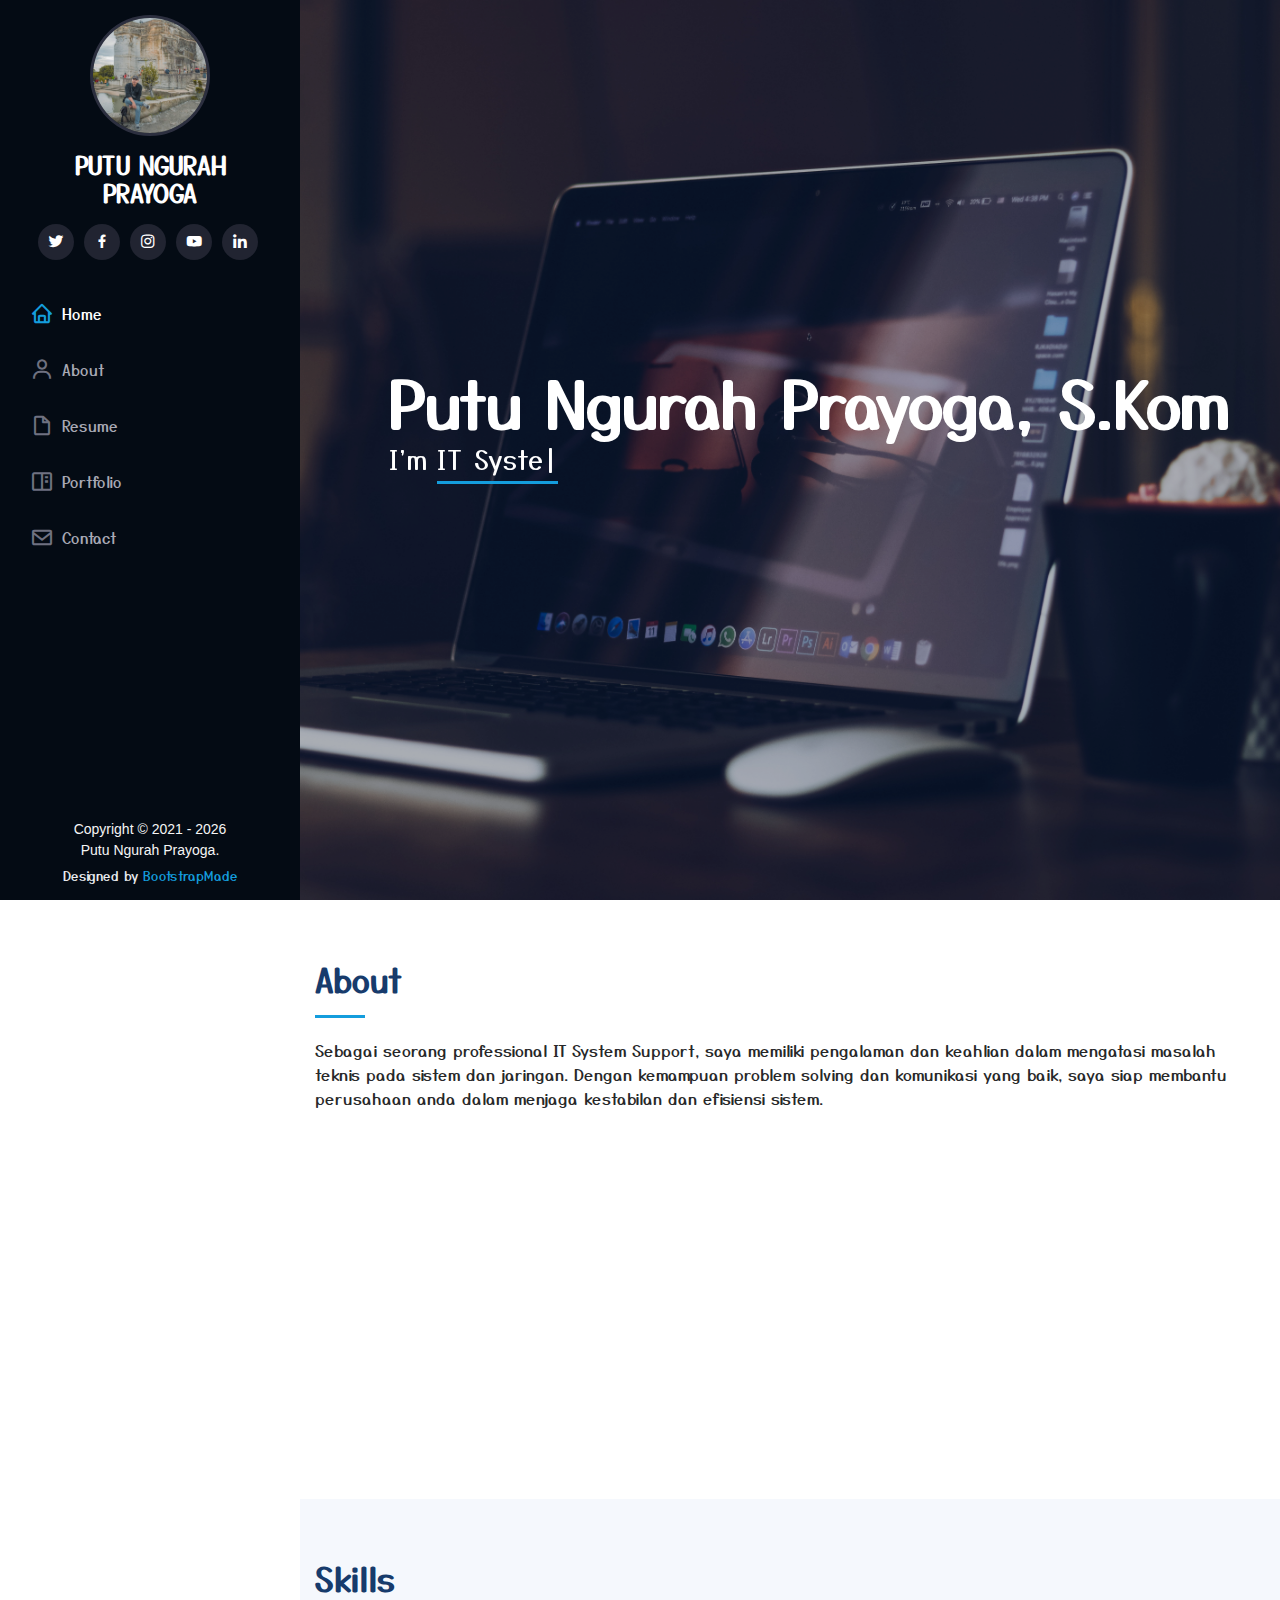
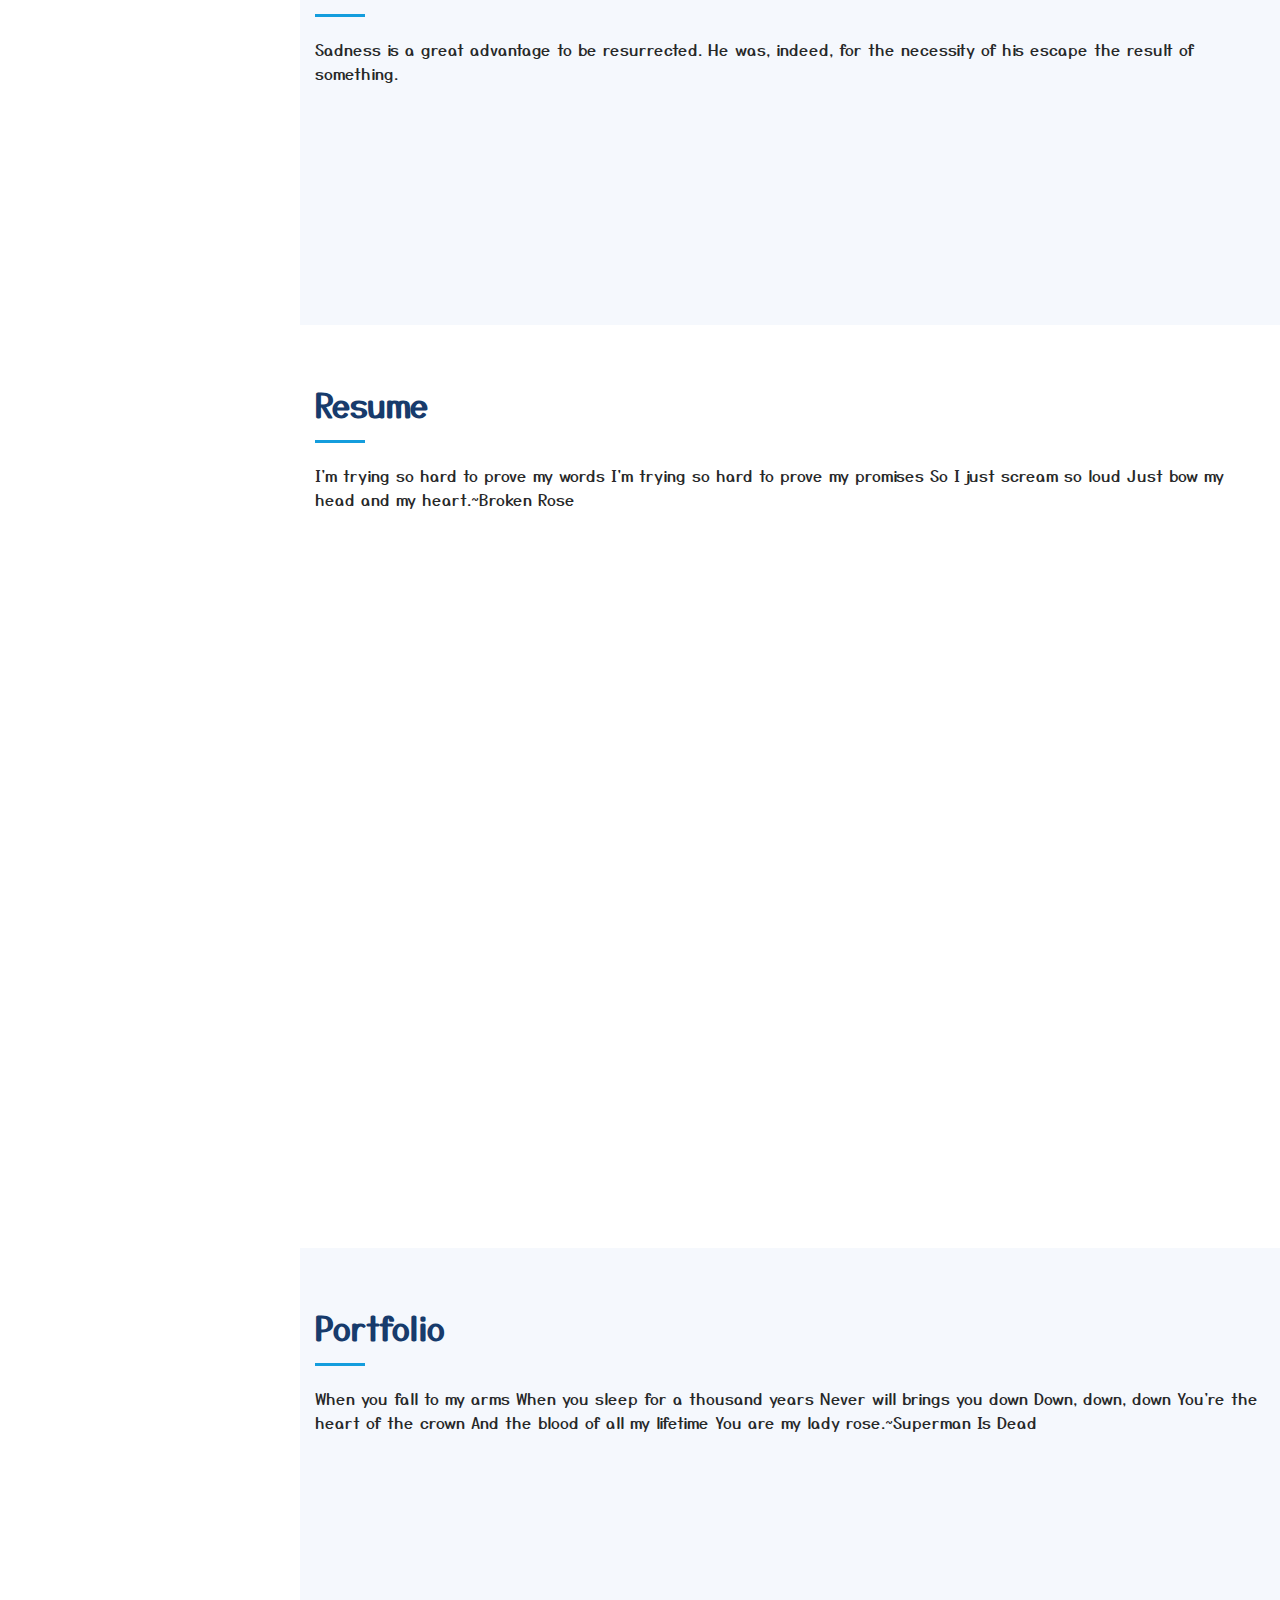
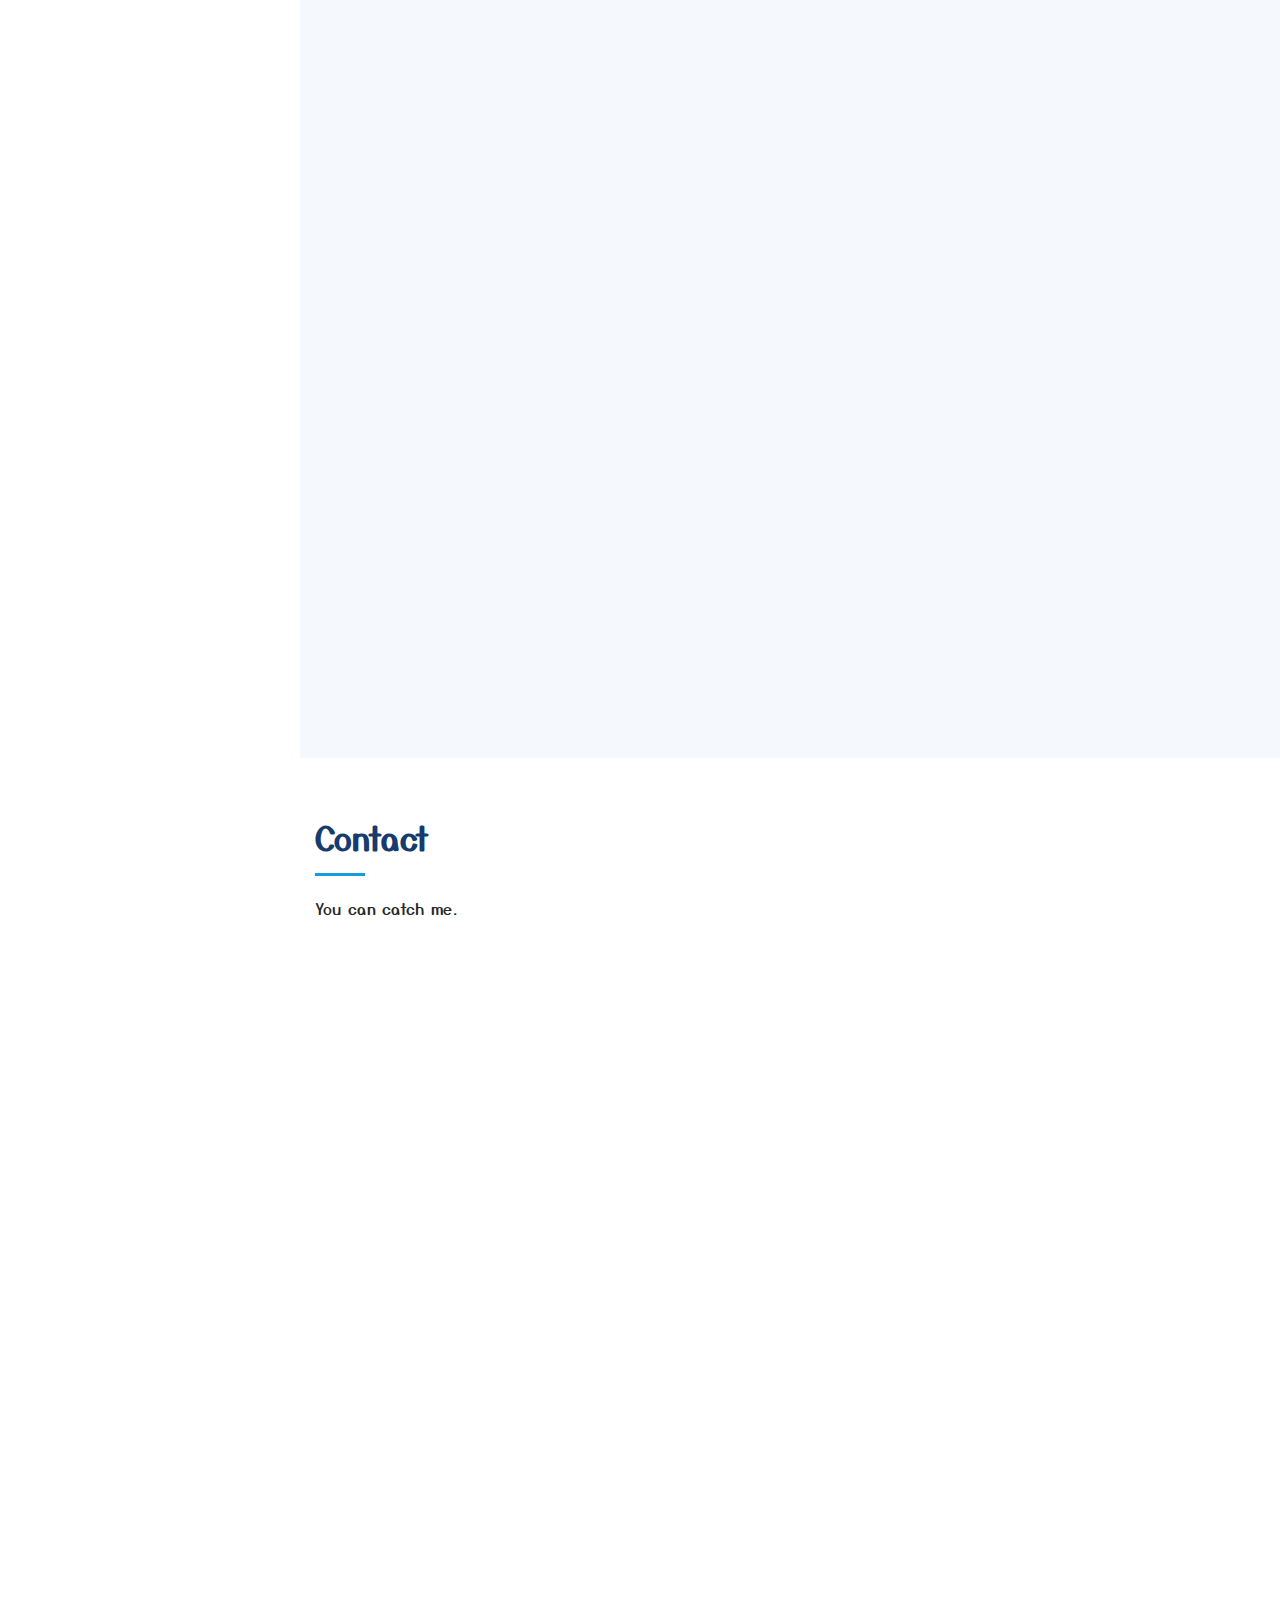
<file: index.html>
<!DOCTYPE html>
<html lang="en">

<head>
  <link rel="icon" type="image/png" href="/assets/img/om.png">
  <meta charset="utf-8">
  <meta content="width=device-width, initial-scale=1.0" name="viewport">
  
  <title>My Portfolio</title>
  <meta content="" name="description">
  <meta content="" name="keywords">


  <!-- Google Fonts -->
  <link href="https://fonts.googleapis.com/css?family=Open+Sans:300,300i,400,400i,600,600i,700,700i|Raleway:300,300i,400,400i,500,500i,600,600i,700,700i|Poppins:300,300i,400,400i,500,500i,600,600i,700,700i" rel="stylesheet">
  <link rel="preconnect" href="https://fonts.gstatic.com">
  <link href="https://fonts.googleapis.com/css2?family=Lobster+Two&display=swap" rel="stylesheet">
  <link rel="preconnect" href="https://fonts.gstatic.com">
  <link href="https://fonts.googleapis.com/css2?family=Yusei+Magic&display=swap" rel="stylesheet">

  <!-- Vendor CSS Files -->
  <link href="assets/vendor/bootstrap/css/bootstrap.min.css" rel="stylesheet">
  <link href="assets/vendor/icofont/icofont.min.css" rel="stylesheet">
  <link href="assets/vendor/boxicons/css/boxicons.min.css" rel="stylesheet">
  <link href="assets/vendor/venobox/venobox.css" rel="stylesheet">
  <link href="assets/vendor/owl.carousel/assets/owl.carousel.min.css" rel="stylesheet">
  <link href="assets/vendor/aos/aos.css" rel="stylesheet">

  <!-- Template Main CSS File -->
  <link href="assets/css/style.css" rel="stylesheet">

  <!-- =======================================================
  * Template Name: iPortfolio - v1.5.0
  * Template URL: https://bootstrapmade.com/iportfolio-bootstrap-portfolio-websites-template/
  * Author: BootstrapMade.com
  * License: https://bootstrapmade.com/license/
  ======================================================== -->
</head>

<body>

  <!-- ======= Mobile nav toggle button ======= -->
  <button type="button" class="mobile-nav-toggle d-xl-none"><i class="icofont-navigation-menu"></i></button>

  <!-- ======= Header ======= -->
  <header id="header">
    <div class="d-flex flex-column">

      <div class="profile">
        <img src="assets/img/ppyoga.jpg" alt="" class="img-fluid rounded-circle">
        <h1 class="text-light"><a href="#">Putu Ngurah <br> Prayoga</a></h1>
        <div class="social-links mt-3 text-center">
          <a href="https://twitter.com/peluru_coklat" class="twitter"><i class="bx bxl-twitter"></i></a>
          <a href="https://facebook.com/yogha.woo" class="facebook"><i class="bx bxl-facebook"></i></a>
          <a href="https://instagram.com/yogga.pra" class="instagram"><i class="bx bxl-instagram"></i></a>
          <a href="#" class="youtube"><i class="bx bxl-youtube"></i></a>
          <a href="https://www.linkedin.com/in/putu-ngurah-prayoga-203160205/" class="linkedin"><i class="bx bxl-linkedin"></i></a>
        </div>
      </div>

      <nav class="nav-menu">
        <ul>
          <li class="active"><a href="#"><i class="bx bx-home"></i><span>Home</span></a></li>
          <li><a href="#about"><i class="bx bx-user"></i> <span>About</span></a></li>
          <li><a href="#resume"><i class="bx bx-file-blank"></i> <span>Resume</span></a></li>
          <li><a href="#portfolio"><i class="bx bx-book-content"></i> Portfolio</a></li>
          <li><a href="#contact"><i class="bx bx-envelope"></i> Contact</a></li>

        </ul>
      </nav><!-- .nav-menu -->
      <button type="button" class="mobile-nav-toggle d-xl-none"><i class="icofont-navigation-menu"></i></button>

    </div>
  </header><!-- End Header -->

  <!-- ======= Hero Section ======= -->
  <section id="hero" class="d-flex flex-column justify-content-center align-items-end">
    <div class="hero-container" data-aos="fade-in">
      <h1>Putu Ngurah Prayoga, S.Kom</h1>
      <p>I'm <span class="typed" data-typed-items="IT System Support, Web Designer, Drummer, Gammer"></span></p>
    </div>
  </section><!-- End Hero -->

  <main id="main">

    <!-- ======= About Section ======= -->
    <section id="about" class="about">
      <div class="container">

        <div class="section-title">
          <h2>About</h2>
          <p>Sebagai seorang professional IT System Support, saya memiliki pengalaman dan keahlian dalam mengatasi masalah teknis pada sistem dan jaringan. Dengan kemampuan problem solving dan komunikasi yang baik, saya siap membantu perusahaan anda dalam menjaga kestabilan dan efisiensi sistem.</p>

           
        </div>

        <div class="row">
          <div class="col-lg-4" data-aos="fade-right">
            <img src="assets/img/ppyoga.jpg" class="img-fluid" alt="">
          </div>
          <div class="col-lg-8 pt-4 pt-lg-0 content" data-aos="fade-left">
            <h3>IT System Support</h3>
            <p class="font-italic">

            </p>
            <div class="row">
              <div class="col-lg-6">
                <ul>
                  <li><i class="icofont-rounded-right"></i> <strong>Birthday:</strong> 10 July 1996</li>
                  <li><i class="icofont-rounded-right"></i> <strong>Blog:</strong> pnpdreamland.blogspot.com</li>
                  <li><i class="icofont-rounded-right"></i> <strong>Phone:</strong> (+62) 0822-2900-3137</li>
                  <li><i class="icofont-rounded-right"></i> <strong>City:</strong> Morowali, Sulawesi Tengah</li>
                </ul>
              </div>
              <div class="col-lg-6">
                <ul>
                  <li><i class="icofont-rounded-right"></i> <strong>Age:</strong> 26</li>
                  <li><i class="icofont-rounded-right"></i> <strong>Degree:</strong> S.Kom</li>
                  <li><i class="icofont-rounded-right"></i> <strong>Email:</strong> yogaputu999@gmail.com</li>
                  <li><i class="icofont-rounded-right"></i> <strong>Freelance:</strong> Available</li>
                </ul>
              </div>
            </div>
            <p>
              Sementara itu, meskipun tidak menjadi spesialis dalam bidang web development dan web design, saya tetap memahami dasar-dasar dalam pembuatan website dan infrastruktur sistem. Hal ini membantu saya dalam memahami konteks dan memecahkan masalah secara komprehensif.
            </p>
          </div>
        </div>

      </div>
    </section><!-- End About Section -->

    <!-- ======= Facts Section ======= -->
    <!-- <section id="facts" class="facts">
      <div class="container">

        <div class="section-title">
          <h2>Facts</h2>
          <p>Communicative, diligent, honest, and responsible. But i am Introvert person</p>
        </div>

        <div class="row no-gutters">

          <div class="col-lg-3 col-md-6 d-md-flex align-items-md-stretch" data-aos="fade-up">
            <div class="count-box">
              <i class="icofont-simple-smile"></i>
              <span data-toggle="counter-up">000</span>
              <p><strong>Happy Clients</strong> </p>
            </div>
          </div>

          <div class="col-lg-3 col-md-6 d-md-flex align-items-md-stretch" data-aos="fade-up" data-aos-delay="100">
            <div class="count-box">
              <i class="icofont-document-folder"></i>
              <span data-toggle="counter-up">5</span>
              <p><strong>Projects</strong> </p>
            </div>
          </div>

          <div class="col-lg-3 col-md-6 d-md-flex align-items-md-stretch" data-aos="fade-up" data-aos-delay="200">
            <div class="count-box">
              <i class="icofont-live-support"></i>
              <span data-toggle="counter-up">1,463</span>
              <p><strong>Hours Of Support</strong> </p>
            </div>
          </div>

          <div class="col-lg-3 col-md-6 d-md-flex align-items-md-stretch" data-aos="fade-up" data-aos-delay="300">
            <div class="count-box">
              <i class="icofont-users-alt-5"></i>
              <span data-toggle="counter-up">15</span>
              <p><strong>Hard Workers</strong> </p>
            </div>
          </div>

        </div>

      </div>
    </section>End Facts Section -->

    <!-- ======= Skills Section ======= -->
    <section id="skills" class="skills section-bg">
      <div class="container">

        <div class="section-title">
          <h2>Skills</h2>
          <p>Sadness is a great advantage to be resurrected. He was, indeed, for the necessity of his escape the result of something. </p>
        </div>

        <div class="row skills-content">

          <div class="col-lg-6" data-aos="fade-up">

            <div class="progress">
              <span class="skill">HTML <i class="val">85%</i></span>
              <div class="progress-bar-wrap">
                <div class="progress-bar" role="progressbar" aria-valuenow="85" aria-valuemin="0" aria-valuemax="100"></div>
              </div>
            </div>

            <div class="progress">
              <span class="skill">CSS <i class="val">85%</i></span>
              <div class="progress-bar-wrap">
                <div class="progress-bar" role="progressbar" aria-valuenow="85" aria-valuemin="0" aria-valuemax="100"></div>
              </div>
            </div>

            <div class="progress">
              <span class="skill">JavaScript <i class="val">70%</i></span>
              <div class="progress-bar-wrap">
                <div class="progress-bar" role="progressbar" aria-valuenow="70" aria-valuemin="0" aria-valuemax="100"></div>
              </div>
            </div>

          </div>

          <div class="col-lg-6" data-aos="fade-up" data-aos-delay="100">

            <div class="progress">
              <span class="skill">PHP <i class="val">80%</i></span>
              <div class="progress-bar-wrap">
                <div class="progress-bar" role="progressbar" aria-valuenow="80" aria-valuemin="0" aria-valuemax="100"></div>
              </div>
            </div>

            <div class="progress">
              <span class="skill">WordPress/CMS <i class="val">70%</i></span>
              <div class="progress-bar-wrap">
                <div class="progress-bar" role="progressbar" aria-valuenow="70" aria-valuemin="0" aria-valuemax="100"></div>
              </div>
            </div>

            <div class="progress">
              <span class="skill">Photoshop <i class="val">80%</i></span>
              <div class="progress-bar-wrap">
                <div class="progress-bar" role="progressbar" aria-valuenow="80" aria-valuemin="0" aria-valuemax="100"></div>
              </div>
            </div>

          </div>

        </div>

      </div>
    </section><!-- End Skills Section -->

    <!-- ======= Resume Section ======= -->
    <section id="resume" class="resume">
      <div class="container">

        <div class="section-title">
          <h2>Resume</h2>
          <p>I'm trying so hard to prove my words
            I'm trying so hard to prove my promises
            So I just scream so loud
            Just bow my head and my heart.~Broken Rose</p>
        </div>

        <div class="row">
          <div class="col-lg-6" data-aos="fade-up">
            <h3 class="resume-title">Sumary</h3>
            <div class="resume-item pb-0">
              <h4>Putu Ngurah Prayoga, S.Kom</h4>
              <p><em>Currently working at PT. IMIP as IT - SAP Staff.</em></p>
              <ul>
                <li>Morowali, Sulawesi Tengah, Indonesia</li>
                <li>(+62) 0822-2900-3137</li>
                <li>yogaputu999@gmail.com</li>
              </ul>
            </div>

            <h3 class="resume-title">Education</h3>
            <div class="resume-item">
              <h4>S1 informatic Engineering</h4>
              <h5>2014 - 2020</h5>
              <p><em>UNIVERSITAS TEKNOLOGI DIGITAL INDONESIA (old STMIK AKAKOM), Yogyakarta</em></p>
              <p></p>
            </div>
            <div class="resume-item">
              <h4>SMK  Computer and Network Engineering</h4>
              <h5>2011 - 2014</h5>
              <p><em>SMK N 1 LUWUK</em></p>
              <p></p>
            </div><br>
            <a href="https://drive.google.com/file/d/1YnNPmyQCnftqcexxBXmOoH3h74gZk1S1/view?usp=sharing" class="btn btn-dark">Download CV</a>
          </div>
          <div class="col-lg-6" data-aos="fade-up" data-aos-delay="100">
            <h3 class="resume-title">Professional Experience</h3>
            <div class="resume-item">
              <h4><B></B>PT. Indonesia Morowali Industrial Park (PT. IMIP)</h4>
              <h4>IT-SAP Staff</h4>
              <h5>Januari 2021 - Present</h5>
              <p><em>Bahodopi, Morowali, Sulawesi Tengah, Indonesia </em></p>
              <ul>
                <li>Support SAP Team.</li>
                <li>Build web application e-ticket. </li>
                <li>HRIS system support.</li>
                <li>Attendance application support, Faceprint configuration & support.</li>
              </ul>
            </div>
            <!-- <div class="resume-item">
              <h4>Soon</h4>
              <h5>2021-</h5>
              <p><em>Street Soon  </em></p>
              <ul>
                <li>Soon</li>
                <li>Soon</li>
                <li>Soon</li>
                <li>Soon</li>
              </ul>
            </div> -->
          </div>
        </div>

      </div>
    </section><!-- End Resume Section -->

    <!-- ======= Portfolio Section ======= -->
    <section id="portfolio" class="portfolio section-bg">
      <div class="container">

        <div class="section-title">
          <h2>Portfolio</h2>
          <p>When you fall to my arms
            When you sleep for a thousand years
            Never will brings you down
            Down, down, down
            You're the heart of the crown
            And the blood of all my lifetime
            You are my lady rose.~Superman Is Dead</p>
        </div>

        <div class="row" data-aos="fade-up">
          <div class="col-lg-12 d-flex justify-content-center">
            <ul id="portfolio-flters">
              <li data-filter="*" class="filter-active">All</li>
              <!-- <li data-filter=".filter-app">App</li>
              <li data-filter=".filter-card">Card</li> -->
              <li data-filter=".filter-web">Web</li>
            </ul>
          </div>
        </div>

        <div class="row portfolio-container" data-aos="fade-up" data-aos-delay="100">

          <div class="col-lg-4 col-md-6 portfolio-item filter-app">
            <div class="portfolio-wrap">
              <img src="assets/img/portfolio/portfolio-1.jpg" class="img-fluid" alt="">
              <div class="portfolio-links">
                <a href="assets/img/portfolio/portfolio-1.jpg" data-gall="portfolioGallery" class="venobox" title="App 1"><i class="bx bx-plus"></i></a>
                <a href="portfolio-details.html" title="More Details"><i class="bx bx-link"></i></a>
              </div>
            </div>
          </div>

          <div class="col-lg-4 col-md-6 portfolio-item filter-web">
            <div class="portfolio-wrap">
              <img src="assets/img/portfolio/portfolio-2.jpg" class="img-fluid" alt="">
              <div class="portfolio-links">
                <a href="assets/img/portfolio/portfolio-2.jpg" data-gall="portfolioGallery" class="venobox" title="Web 3"><i class="bx bx-plus"></i></a>
                <a href="portfolio-details.html" title="More Details"><i class="bx bx-link"></i></a>
              </div>
            </div>
          </div>

          <div class="col-lg-4 col-md-6 portfolio-item filter-app">
            <div class="portfolio-wrap">
              <img src="assets/img/portfolio/portfolio-3.jpg" class="img-fluid" alt="">
              <div class="portfolio-links">
                <a href="assets/img/portfolio/portfolio-3.jpg" data-gall="portfolioGallery" class="venobox" title="App 2"><i class="bx bx-plus"></i></a>
                <a href="portfolio-details.html" title="More Details"><i class="bx bx-link"></i></a>
              </div>
            </div>
          </div>

          <div class="col-lg-4 col-md-6 portfolio-item filter-card">
            <div class="portfolio-wrap">
              <img src="assets/img/portfolio/portfolio-4.jpg" class="img-fluid" alt="">
              <div class="portfolio-links">
                <a href="assets/img/portfolio/portfolio-4.jpg" data-gall="portfolioGallery" class="venobox" title="Card 2"><i class="bx bx-plus"></i></a>
                <a href="portfolio-details.html" title="More Details"><i class="bx bx-link"></i></a>
              </div>
            </div>
          </div>

          <div class="col-lg-4 col-md-6 portfolio-item filter-web">
            <div class="portfolio-wrap">
              <img src="assets/img/portfolio/portfolio-5.jpg" class="img-fluid" alt="">
              <div class="portfolio-links">
                <a href="assets/img/portfolio/portfolio-5.jpg" data-gall="portfolioGallery" class="venobox" title="Web 2"><i class="bx bx-plus"></i></a>
                <a href="portfolio-details.html" title="More Details"><i class="bx bx-link"></i></a>
              </div>
            </div>
          </div>

          <div class="col-lg-4 col-md-6 portfolio-item filter-app">
            <div class="portfolio-wrap">
              <img src="assets/img/portfolio/portfolio-6.jpg" class="img-fluid" alt="">
              <div class="portfolio-links">
                <a href="assets/img/portfolio/portfolio-6.jpg" data-gall="portfolioGallery" class="venobox" title="App 3"><i class="bx bx-plus"></i></a>
                <a href="portfolio-details.html" title="More Details"><i class="bx bx-link"></i></a>
              </div>
            </div>
          </div>

          <div class="col-lg-4 col-md-6 portfolio-item filter-card">
            <div class="portfolio-wrap">
              <img src="assets/img/portfolio/portfolio-7.jpg" class="img-fluid" alt="">
              <div class="portfolio-links">
                <a href="assets/img/portfolio/portfolio-7.jpg" data-gall="portfolioGallery" class="venobox" title="Card 1"><i class="bx bx-plus"></i></a>
                <a href="portfolio-details.html" title="More Details"><i class="bx bx-link"></i></a>
              </div>
            </div>
          </div>

          <div class="col-lg-4 col-md-6 portfolio-item filter-card">
            <div class="portfolio-wrap">
              <img src="assets/img/portfolio/portfolio-8.jpg" class="img-fluid" alt="">
              <div class="portfolio-links">
                <a href="assets/img/portfolio/portfolio-8.jpg" data-gall="portfolioGallery" class="venobox" title="Card 3"><i class="bx bx-plus"></i></a>
                <a href="portfolio-details.html" title="More Details"><i class="bx bx-link"></i></a>
              </div>
            </div>
          </div>

          <div class="col-lg-4 col-md-6 portfolio-item filter-web">
            <div class="portfolio-wrap">
              <img src="assets/img/portfolio/portfolio-9.jpg" class="img-fluid" alt="">
              <div class="portfolio-links">
                <a href="assets/img/portfolio/portfolio-9.jpg" data-gall="portfolioGallery" class="venobox" title="Web 3"><i class="bx bx-plus"></i></a>
                <a href="portfolio-details.html" title="More Details"><i class="bx bx-link"></i></a>
              </div>
            </div>
          </div>

        </div>

      </div>
    </section><!-- End Portfolio Section -->

    <!-- ======= Services Section ======= -->

    <!-- ======= Contact Section ======= -->
    <section id="contact" class="contact">
      <div class="container">

        <div class="section-title">
          <h2>Contact</h2>
          <p>You can catch me.</p>
        </div>

        <div class="row" data-aos="fade-in">

          <div class="col-lg-5 d-flex align-items-stretch">
            <div class="info">
              <div class="address">
                <i class="icofont-google-map"></i>
                <h4>Location:</h4>
                <p>Bahodopi, Morowali, Sulawesi Tengah, Indonesia</p>
              </div>

              <div class="email">
                <i class="icofont-envelope"></i>
                <h4>Email:</h4>
                <p>yogaputu999@gmail.com</p>
              </div>

              <div class="phone">
                <i class="icofont-phone"></i>
                <h4>Call:</h4>
                <p>(+62)0822-2900-3137</p><br>
              </div>

              <iframe src="https://www.google.com/maps/embed?pb=!1m18!1m12!1m3!1d3984.9775436654663!2d122.15452091416607!3d-2.8226856400263607!2m3!1f0!2f0!3f0!3m2!1i1024!2i768!4f13.1!3m3!1m2!1s0x2d9a45e4695a2b07%3A0xf8e7b09d0a4cac9f!2sPT.%20Indonesia%20Morowali%20Industrial%20Park%20(IMIP)!5e0!3m2!1sid!2sid!4v1611420026328!5m2!1sid!2sid" width="350" height="300" frameborder="0" style="border:0;" allowfullscreen="" aria-hidden="false" tabindex="0"></iframe>
            </div>    
          </div>
      
        </div>

      </div>
    </section><!-- End Contact Section -->

  </main><!-- End #main -->

  <!-- ======= Footer ======= -->
  <footer id="footer">
    <div class="container">
      <div class="copyright">
        Copyright &copy; 2021 <script type="text/javascript">
          new Date().getFullYear()>2021&&document.write("- "+new Date().getFullYear());
          </script><br> Putu Ngurah Prayoga.
      </div>
      <div class="credits">
        <!-- All the links in the footer should remain intact. -->
        <!-- You can delete the links only if you purchased the pro version. -->
        <!-- Licensing information: https://bootstrapmade.com/license/ -->
        <!-- Purchase the pro version with working PHP/AJAX contact form: https://bootstrapmade.com/iportfolio-bootstrap-portfolio-websites-template/ -->
        Designed by <a href="https://bootstrapmade.com/">BootstrapMade</a>
      </div>
    </div>
  </footer><!-- End  Footer -->

  <a href="#" class="back-to-top"><i class="icofont-simple-up"></i></a>

  <!-- Vendor JS Files -->
  <script src="assets/vendor/jquery/jquery.min.js"></script>
  <script src="assets/vendor/bootstrap/js/bootstrap.bundle.min.js"></script>
  <script src="assets/vendor/jquery.easing/jquery.easing.min.js"></script>
  <script src="assets/vendor/php-email-form/validate.js"></script>
  <script src="assets/vendor/waypoints/jquery.waypoints.min.js"></script>
  <script src="assets/vendor/counterup/counterup.min.js"></script>
  <script src="assets/vendor/isotope-layout/isotope.pkgd.min.js"></script>
  <script src="assets/vendor/venobox/venobox.min.js"></script>
  <script src="assets/vendor/owl.carousel/owl.carousel.min.js"></script>
  <script src="assets/vendor/typed.js/typed.min.js"></script>
  <script src="assets/vendor/aos/aos.js"></script>

  <!-- Template Main JS File -->
  <script src="assets/js/main.js"></script>

</body>
</html>
</file>
<file: assets/vendor/venobox/venobox.css>
/* ------ venobox.css --------*/
.vbox-overlay *, .vbox-overlay *:before, .vbox-overlay *:after{
    -webkit-backface-visibility: hidden;
    -webkit-box-sizing:border-box;
    -moz-box-sizing:border-box;
    box-sizing:border-box;
}
.vbox-overlay * { 
    -webkit-backface-visibility: visible;
    backface-visibility: visible;
}
.vbox-overlay{
    display: -webkit-flex;
    display: flex;
    -webkit-flex-direction: column;
    flex-direction: column;
    -webkit-justify-content: center;
    justify-content: center;
    -webkit-align-items: center;
    align-items: center;
    position: fixed;
    left: 0;
    top: 0;
    bottom: 0;
    right: 0;
    z-index: 999999;
}

/* ----- navigation ----- */
.vbox-title{
    width: 100%;
    height: 40px;
    float: left;
    text-align: center;
    line-height: 28px;
    font-size: 12px;
    padding: 6px 50px;
    overflow: hidden;
    position: fixed;
    display: none;
    left: 0;
    z-index: 89;
}
.vbox-close{
    cursor: pointer;
    position: fixed;
    top: -1px;
    right: 0;
    width: 50px;
    height: 40px;
    padding: 6px;
    display: block;
    background-position:10px center;
    overflow: hidden;
    font-size: 24px;
    line-height: 1;
    text-align: center;
    z-index: 99;
}
.vbox-left{
    cursor: pointer;
    position: fixed;
    left: 0;
    height: 40px;
    overflow: hidden;
    line-height: 28px;
    font-size: 12px;
    z-index: 99;
    display: flex;
    align-items:center;
}
.vbox-num{
    display: inline-block;
    margin: 6px 0 6px 15px;
}
/* ----- Social share ----- */
.vbox-share{
    line-height: 28px;
    font-size: 12px;
    overflow: hidden;
    position: fixed;
    left: 0;
    z-index: 98;
    display: flex;
    align-items:center;
    justify-content: center;
    width: 100%;
    text-align: center;
}
.vbox-share svg{
    max-height: 28px;
    width: 28px;
    z-index: 10;
    margin-left: 12px;
    margin-top: 6px;
    margin-bottom: 6px;
    vertical-align: middle;
}


/* ----- navigation ARROWS ----- */
.vbox-next, .vbox-prev{
    position: fixed;
    top: 50%;
    margin-top: -15px;
    overflow: hidden;
    cursor: pointer;
    display: block;
    width: 45px;
    height: 45px;
    z-index: 99;
}
.vbox-next span, .vbox-prev span{
    position: relative;
    width: 20px;
    height: 20px;
    border: 2px solid transparent;
    border-top-color: #B6B6B6;
    border-right-color: #B6B6B6;
    text-indent: -100px;
    position: absolute;
    top: 8px;
    display: block;
}
.vbox-prev{
    left: 15px;
}
.vbox-next{
    right: 15px;
}
.vbox-prev span{
    left: 10px;
    -ms-transform: rotate(-135deg);
    -webkit-transform: rotate(-135deg);
    transform: rotate(-135deg);
}
.vbox-next span{
    -ms-transform: rotate(45deg);
    -webkit-transform: rotate(45deg);
    transform: rotate(45deg);
    right: 10px;
}
/* ------- inline window ------ */
.vbox-inline{
    width: 420px;
    height: 315px;
    height: 70vh;
    padding: 10px;
    background: #fff;
    margin: 0 auto;
    overflow: auto;
    text-align: left;
}
/* ------- Video & iFrames window ------ */
.venoframe{
    max-width: 100%;
    width: 100%;
    border: none;
    width: 100%;
    height: 260px;
    height: 70vh;
}
.venoframe.vbvid{
    height: 260px;
}
@media (min-width: 768px) {
    .venoframe, .vbox-inline{
        width: 90%;
        height: 360px;
        height: 70vh;
    }
    .venoframe.vbvid{
        width: 640px;
        height: 360px;
    }
}
@media (min-width: 992px) {
    .venoframe, .vbox-inline{
        max-width: 1200px;
        width: 80%;
        height: 540px;
        height: 70vh;
    }
    .venoframe.vbvid{
        width: 960px;
        height: 540px;
    }
}
/* 
Please do NOT edit this part! 
or at least read this note: http://i.imgur.com/7C0ws9e.gif
*/
.vbox-open{
    overflow: hidden;
}
.vbox-container{
    position: absolute;
    left: 0;
    right: 0;
    top: 0;
    bottom: 0;
    overflow-x: hidden;
    overflow-y: scroll;
    overflow-scrolling: touch;
    -webkit-overflow-scrolling: touch;
    z-index: 20;
    max-height: 100%;

}

.vbox-content{
    text-align: center;
    float: left;
    width: 100%;
    position: relative;
    overflow: hidden;
    padding: 20px 4%;
}
.vbox-container img{
    max-width: 100%;
    height: auto;
}
.vbox-figlio{
    box-shadow: 0 0 12px rgba(0,0,0,0.19), 0 6px 6px rgba(0,0,0,0.23);
    max-width: 100%;
    text-align: initial;
}
img.vbox-figlio{
    -webkit-user-select: none;
-khtml-user-select: none;
-moz-user-select: none;
-o-user-select: none;
user-select: none;
}
.vbox-content.swipe-left{
    margin-left: -200px !important;
}
.vbox-content.swipe-right{
    margin-left: 200px !important;
}
.vbox-animated{
    webkit-transition: margin 300ms ease-out;
    transition: margin 300ms ease-out;
}

/* ---------- preloader ----------
 * SPINKIT 
 * http://tobiasahlin.com/spinkit/
-------------------------------- */
.sk-double-bounce,.sk-rotating-plane{width:40px;height:40px;margin:40px auto}.sk-rotating-plane{background-color:#333;-webkit-animation:sk-rotatePlane 1.2s infinite ease-in-out;animation:sk-rotatePlane 1.2s infinite ease-in-out}@-webkit-keyframes sk-rotatePlane{0%{-webkit-transform:perspective(120px) rotateX(0) rotateY(0);transform:perspective(120px) rotateX(0) rotateY(0)}50%{-webkit-transform:perspective(120px) rotateX(-180.1deg) rotateY(0);transform:perspective(120px) rotateX(-180.1deg) rotateY(0)}100%{-webkit-transform:perspective(120px) rotateX(-180deg) rotateY(-179.9deg);transform:perspective(120px) rotateX(-180deg) rotateY(-179.9deg)}}@keyframes sk-rotatePlane{0%{-webkit-transform:perspective(120px) rotateX(0) rotateY(0);transform:perspective(120px) rotateX(0) rotateY(0)}50%{-webkit-transform:perspective(120px) rotateX(-180.1deg) rotateY(0);transform:perspective(120px) rotateX(-180.1deg) rotateY(0)}100%{-webkit-transform:perspective(120px) rotateX(-180deg) rotateY(-179.9deg);transform:perspective(120px) rotateX(-180deg) rotateY(-179.9deg)}}.sk-double-bounce{position:relative}.sk-double-bounce .sk-child{width:100%;height:100%;border-radius:50%;background-color:#333;opacity:.6;position:absolute;top:0;left:0;-webkit-animation:sk-doubleBounce 2s infinite ease-in-out;animation:sk-doubleBounce 2s infinite ease-in-out}.sk-chasing-dots .sk-child,.sk-spinner-pulse,.sk-three-bounce .sk-child{background-color:#333;border-radius:100%}.sk-double-bounce .sk-double-bounce2{-webkit-animation-delay:-1s;animation-delay:-1s}@-webkit-keyframes sk-doubleBounce{0%,100%{-webkit-transform:scale(0);transform:scale(0)}50%{-webkit-transform:scale(1);transform:scale(1)}}@keyframes sk-doubleBounce{0%,100%{-webkit-transform:scale(0);transform:scale(0)}50%{-webkit-transform:scale(1);transform:scale(1)}}.sk-wave{margin:40px auto;width:50px;height:40px;text-align:center;font-size:10px}.sk-wave .sk-rect{background-color:#333;height:100%;width:6px;display:inline-block;-webkit-animation:sk-waveStretchDelay 1.2s infinite ease-in-out;animation:sk-waveStretchDelay 1.2s infinite ease-in-out}.sk-wave .sk-rect1{-webkit-animation-delay:-1.2s;animation-delay:-1.2s}.sk-wave .sk-rect2{-webkit-animation-delay:-1.1s;animation-delay:-1.1s}.sk-wave .sk-rect3{-webkit-animation-delay:-1s;animation-delay:-1s}.sk-wave .sk-rect4{-webkit-animation-delay:-.9s;animation-delay:-.9s}.sk-wave .sk-rect5{-webkit-animation-delay:-.8s;animation-delay:-.8s}@-webkit-keyframes sk-waveStretchDelay{0%,100%,40%{-webkit-transform:scaleY(.4);transform:scaleY(.4)}20%{-webkit-transform:scaleY(1);transform:scaleY(1)}}@keyframes sk-waveStretchDelay{0%,100%,40%{-webkit-transform:scaleY(.4);transform:scaleY(.4)}20%{-webkit-transform:scaleY(1);transform:scaleY(1)}}.sk-wandering-cubes{margin:40px auto;width:40px;height:40px;position:relative}.sk-wandering-cubes .sk-cube{background-color:#333;width:10px;height:10px;position:absolute;top:0;left:0;-webkit-animation:sk-wanderingCube 1.8s ease-in-out -1.8s infinite both;animation:sk-wanderingCube 1.8s ease-in-out -1.8s infinite both}.sk-chasing-dots,.sk-spinner-pulse{width:40px;height:40px;margin:40px auto}.sk-wandering-cubes .sk-cube2{-webkit-animation-delay:-.9s;animation-delay:-.9s}@-webkit-keyframes sk-wanderingCube{0%{-webkit-transform:rotate(0);transform:rotate(0)}25%{-webkit-transform:translateX(30px) rotate(-90deg) scale(.5);transform:translateX(30px) rotate(-90deg) scale(.5)}50%{-webkit-transform:translateX(30px) translateY(30px) rotate(-179deg);transform:translateX(30px) translateY(30px) rotate(-179deg)}50.1%{-webkit-transform:translateX(30px) translateY(30px) rotate(-180deg);transform:translateX(30px) translateY(30px) rotate(-180deg)}75%{-webkit-transform:translateX(0) translateY(30px) rotate(-270deg) scale(.5);transform:translateX(0) translateY(30px) rotate(-270deg) scale(.5)}100%{-webkit-transform:rotate(-360deg);transform:rotate(-360deg)}}@keyframes sk-wanderingCube{0%{-webkit-transform:rotate(0);transform:rotate(0)}25%{-webkit-transform:translateX(30px) rotate(-90deg) scale(.5);transform:translateX(30px) rotate(-90deg) scale(.5)}50%{-webkit-transform:translateX(30px) translateY(30px) rotate(-179deg);transform:translateX(30px) translateY(30px) rotate(-179deg)}50.1%{-webkit-transform:translateX(30px) translateY(30px) rotate(-180deg);transform:translateX(30px) translateY(30px) rotate(-180deg)}75%{-webkit-transform:translateX(0) translateY(30px) rotate(-270deg) scale(.5);transform:translateX(0) translateY(30px) rotate(-270deg) scale(.5)}100%{-webkit-transform:rotate(-360deg);transform:rotate(-360deg)}}.sk-spinner-pulse{-webkit-animation:sk-pulseScaleOut 1s infinite ease-in-out;animation:sk-pulseScaleOut 1s infinite ease-in-out}@-webkit-keyframes sk-pulseScaleOut{0%{-webkit-transform:scale(0);transform:scale(0)}100%{-webkit-transform:scale(1);transform:scale(1);opacity:0}}@keyframes sk-pulseScaleOut{0%{-webkit-transform:scale(0);transform:scale(0)}100%{-webkit-transform:scale(1);transform:scale(1);opacity:0}}.sk-chasing-dots{position:relative;text-align:center;-webkit-animation:sk-chasingDotsRotate 2s infinite linear;animation:sk-chasingDotsRotate 2s infinite linear}.sk-chasing-dots .sk-child{width:60%;height:60%;display:inline-block;position:absolute;top:0;-webkit-animation:sk-chasingDotsBounce 2s infinite ease-in-out;animation:sk-chasingDotsBounce 2s infinite ease-in-out}.sk-chasing-dots .sk-dot2{top:auto;bottom:0;-webkit-animation-delay:-1s;animation-delay:-1s}@-webkit-keyframes sk-chasingDotsRotate{100%{-webkit-transform:rotate(360deg);transform:rotate(360deg)}}@keyframes sk-chasingDotsRotate{100%{-webkit-transform:rotate(360deg);transform:rotate(360deg)}}@-webkit-keyframes sk-chasingDotsBounce{0%,100%{-webkit-transform:scale(0);transform:scale(0)}50%{-webkit-transform:scale(1);transform:scale(1)}}@keyframes sk-chasingDotsBounce{0%,100%{-webkit-transform:scale(0);transform:scale(0)}50%{-webkit-transform:scale(1);transform:scale(1)}}.sk-three-bounce{margin:40px auto;width:80px;text-align:center}.sk-three-bounce .sk-child{width:20px;height:20px;display:inline-block;-webkit-animation:sk-three-bounce 1.4s ease-in-out 0s infinite both;animation:sk-three-bounce 1.4s ease-in-out 0s infinite both}.sk-circle .sk-child:before,.sk-fading-circle .sk-circle:before{display:block;border-radius:100%;content:'';background-color:#333}.sk-three-bounce .sk-bounce1{-webkit-animation-delay:-.32s;animation-delay:-.32s}.sk-three-bounce .sk-bounce2{-webkit-animation-delay:-.16s;animation-delay:-.16s}@-webkit-keyframes sk-three-bounce{0%,100%,80%{-webkit-transform:scale(0);transform:scale(0)}40%{-webkit-transform:scale(1);transform:scale(1)}}@keyframes sk-three-bounce{0%,100%,80%{-webkit-transform:scale(0);transform:scale(0)}40%{-webkit-transform:scale(1);transform:scale(1)}}.sk-circle{margin:40px auto;width:40px;height:40px;position:relative}.sk-circle .sk-child{width:100%;height:100%;position:absolute;left:0;top:0}.sk-circle .sk-child:before{margin:0 auto;width:15%;height:15%;-webkit-animation:sk-circleBounceDelay 1.2s infinite ease-in-out both;animation:sk-circleBounceDelay 1.2s infinite ease-in-out both}.sk-circle .sk-circle2{-webkit-transform:rotate(30deg);-ms-transform:rotate(30deg);transform:rotate(30deg)}.sk-circle .sk-circle3{-webkit-transform:rotate(60deg);-ms-transform:rotate(60deg);transform:rotate(60deg)}.sk-circle .sk-circle4{-webkit-transform:rotate(90deg);-ms-transform:rotate(90deg);transform:rotate(90deg)}.sk-circle .sk-circle5{-webkit-transform:rotate(120deg);-ms-transform:rotate(120deg);transform:rotate(120deg)}.sk-circle .sk-circle6{-webkit-transform:rotate(150deg);-ms-transform:rotate(150deg);transform:rotate(150deg)}.sk-circle .sk-circle7{-webkit-transform:rotate(180deg);-ms-transform:rotate(180deg);transform:rotate(180deg)}.sk-circle .sk-circle8{-webkit-transform:rotate(210deg);-ms-transform:rotate(210deg);transform:rotate(210deg)}.sk-circle .sk-circle9{-webkit-transform:rotate(240deg);-ms-transform:rotate(240deg);transform:rotate(240deg)}.sk-circle .sk-circle10{-webkit-transform:rotate(270deg);-ms-transform:rotate(270deg);transform:rotate(270deg)}.sk-circle .sk-circle11{-webkit-transform:rotate(300deg);-ms-transform:rotate(300deg);transform:rotate(300deg)}.sk-circle .sk-circle12{-webkit-transform:rotate(330deg);-ms-transform:rotate(330deg);transform:rotate(330deg)}.sk-circle .sk-circle2:before{-webkit-animation-delay:-1.1s;animation-delay:-1.1s}.sk-circle .sk-circle3:before{-webkit-animation-delay:-1s;animation-delay:-1s}.sk-circle .sk-circle4:before{-webkit-animation-delay:-.9s;animation-delay:-.9s}.sk-circle .sk-circle5:before{-webkit-animation-delay:-.8s;animation-delay:-.8s}.sk-circle .sk-circle6:before{-webkit-animation-delay:-.7s;animation-delay:-.7s}.sk-circle .sk-circle7:before{-webkit-animation-delay:-.6s;animation-delay:-.6s}.sk-circle .sk-circle8:before{-webkit-animation-delay:-.5s;animation-delay:-.5s}.sk-circle .sk-circle9:before{-webkit-animation-delay:-.4s;animation-delay:-.4s}.sk-circle .sk-circle10:before{-webkit-animation-delay:-.3s;animation-delay:-.3s}.sk-circle .sk-circle11:before{-webkit-animation-delay:-.2s;animation-delay:-.2s}.sk-circle .sk-circle12:before{-webkit-animation-delay:-.1s;animation-delay:-.1s}@-webkit-keyframes sk-circleBounceDelay{0%,100%,80%{-webkit-transform:scale(0);transform:scale(0)}40%{-webkit-transform:scale(1);transform:scale(1)}}@keyframes sk-circleBounceDelay{0%,100%,80%{-webkit-transform:scale(0);transform:scale(0)}40%{-webkit-transform:scale(1);transform:scale(1)}}.sk-cube-grid{width:40px;height:40px;margin:40px auto}.sk-cube-grid .sk-cube{width:33.33%;height:33.33%;background-color:#333;float:left;-webkit-animation:sk-cubeGridScaleDelay 1.3s infinite ease-in-out;animation:sk-cubeGridScaleDelay 1.3s infinite ease-in-out}.sk-cube-grid .sk-cube1{-webkit-animation-delay:.2s;animation-delay:.2s}.sk-cube-grid .sk-cube2{-webkit-animation-delay:.3s;animation-delay:.3s}.sk-cube-grid .sk-cube3{-webkit-animation-delay:.4s;animation-delay:.4s}.sk-cube-grid .sk-cube4{-webkit-animation-delay:.1s;animation-delay:.1s}.sk-cube-grid .sk-cube5{-webkit-animation-delay:.2s;animation-delay:.2s}.sk-cube-grid .sk-cube6{-webkit-animation-delay:.3s;animation-delay:.3s}.sk-cube-grid .sk-cube7{-webkit-animation-delay:0ms;animation-delay:0ms}.sk-cube-grid .sk-cube8{-webkit-animation-delay:.1s;animation-delay:.1s}.sk-cube-grid .sk-cube9{-webkit-animation-delay:.2s;animation-delay:.2s}@-webkit-keyframes sk-cubeGridScaleDelay{0%,100%,70%{-webkit-transform:scale3D(1,1,1);transform:scale3D(1,1,1)}35%{-webkit-transform:scale3D(0,0,1);transform:scale3D(0,0,1)}}@keyframes sk-cubeGridScaleDelay{0%,100%,70%{-webkit-transform:scale3D(1,1,1);transform:scale3D(1,1,1)}35%{-webkit-transform:scale3D(0,0,1);transform:scale3D(0,0,1)}}.sk-fading-circle{margin:40px auto;width:40px;height:40px;position:relative}.sk-fading-circle .sk-circle{width:100%;height:100%;position:absolute;left:0;top:0}.sk-fading-circle .sk-circle:before{margin:0 auto;width:15%;height:15%;-webkit-animation:sk-circleFadeDelay 1.2s infinite ease-in-out both;animation:sk-circleFadeDelay 1.2s infinite ease-in-out both}.sk-fading-circle .sk-circle2{-webkit-transform:rotate(30deg);-ms-transform:rotate(30deg);transform:rotate(30deg)}.sk-fading-circle .sk-circle3{-webkit-transform:rotate(60deg);-ms-transform:rotate(60deg);transform:rotate(60deg)}.sk-fading-circle .sk-circle4{-webkit-transform:rotate(90deg);-ms-transform:rotate(90deg);transform:rotate(90deg)}.sk-fading-circle .sk-circle5{-webkit-transform:rotate(120deg);-ms-transform:rotate(120deg);transform:rotate(120deg)}.sk-fading-circle .sk-circle6{-webkit-transform:rotate(150deg);-ms-transform:rotate(150deg);transform:rotate(150deg)}.sk-fading-circle .sk-circle7{-webkit-transform:rotate(180deg);-ms-transform:rotate(180deg);transform:rotate(180deg)}.sk-fading-circle .sk-circle8{-webkit-transform:rotate(210deg);-ms-transform:rotate(210deg);transform:rotate(210deg)}.sk-fading-circle .sk-circle9{-webkit-transform:rotate(240deg);-ms-transform:rotate(240deg);transform:rotate(240deg)}.sk-fading-circle .sk-circle10{-webkit-transform:rotate(270deg);-ms-transform:rotate(270deg);transform:rotate(270deg)}.sk-fading-circle .sk-circle11{-webkit-transform:rotate(300deg);-ms-transform:rotate(300deg);transform:rotate(300deg)}.sk-fading-circle .sk-circle12{-webkit-transform:rotate(330deg);-ms-transform:rotate(330deg);transform:rotate(330deg)}.sk-fading-circle .sk-circle2:before{-webkit-animation-delay:-1.1s;animation-delay:-1.1s}.sk-fading-circle .sk-circle3:before{-webkit-animation-delay:-1s;animation-delay:-1s}.sk-fading-circle .sk-circle4:before{-webkit-animation-delay:-.9s;animation-delay:-.9s}.sk-fading-circle .sk-circle5:before{-webkit-animation-delay:-.8s;animation-delay:-.8s}.sk-fading-circle .sk-circle6:before{-webkit-animation-delay:-.7s;animation-delay:-.7s}.sk-fading-circle .sk-circle7:before{-webkit-animation-delay:-.6s;animation-delay:-.6s}.sk-fading-circle .sk-circle8:before{-webkit-animation-delay:-.5s;animation-delay:-.5s}.sk-fading-circle .sk-circle9:before{-webkit-animation-delay:-.4s;animation-delay:-.4s}.sk-fading-circle .sk-circle10:before{-webkit-animation-delay:-.3s;animation-delay:-.3s}.sk-fading-circle .sk-circle11:before{-webkit-animation-delay:-.2s;animation-delay:-.2s}.sk-fading-circle .sk-circle12:before{-webkit-animation-delay:-.1s;animation-delay:-.1s}@-webkit-keyframes sk-circleFadeDelay{0%,100%,39%{opacity:0}40%{opacity:1}}@keyframes sk-circleFadeDelay{0%,100%,39%{opacity:0}40%{opacity:1}}.sk-folding-cube{margin:40px auto;width:40px;height:40px;position:relative;-webkit-transform:rotateZ(45deg);transform:rotateZ(45deg)}.sk-folding-cube .sk-cube{float:left;width:50%;height:50%;position:relative;-webkit-transform:scale(1.1);-ms-transform:scale(1.1);transform:scale(1.1)}.sk-folding-cube .sk-cube:before{content:'';position:absolute;top:0;left:0;width:100%;height:100%;background-color:#333;-webkit-animation:sk-foldCubeAngle 2.4s infinite linear both;animation:sk-foldCubeAngle 2.4s infinite linear both;-webkit-transform-origin:100% 100%;-ms-transform-origin:100% 100%;transform-origin:100% 100%}.sk-folding-cube .sk-cube2{-webkit-transform:scale(1.1) rotateZ(90deg);transform:scale(1.1) rotateZ(90deg)}.sk-folding-cube .sk-cube3{-webkit-transform:scale(1.1) rotateZ(180deg);transform:scale(1.1) rotateZ(180deg)}.sk-folding-cube .sk-cube4{-webkit-transform:scale(1.1) rotateZ(270deg);transform:scale(1.1) rotateZ(270deg)}.sk-folding-cube .sk-cube2:before{-webkit-animation-delay:.3s;animation-delay:.3s}.sk-folding-cube .sk-cube3:before{-webkit-animation-delay:.6s;animation-delay:.6s}.sk-folding-cube .sk-cube4:before{-webkit-animation-delay:.9s;animation-delay:.9s}@-webkit-keyframes sk-foldCubeAngle{0%,10%{-webkit-transform:perspective(140px) rotateX(-180deg);transform:perspective(140px) rotateX(-180deg);opacity:0}25%,75%{-webkit-transform:perspective(140px) rotateX(0);transform:perspective(140px) rotateX(0);opacity:1}100%,90%{-webkit-transform:perspective(140px) rotateY(180deg);transform:perspective(140px) rotateY(180deg);opacity:0}}@keyframes sk-foldCubeAngle{0%,10%{-webkit-transform:perspective(140px) rotateX(-180deg);transform:perspective(140px) rotateX(-180deg);opacity:0}25%,75%{-webkit-transform:perspective(140px) rotateX(0);transform:perspective(140px) rotateX(0);opacity:1}100%,90%{-webkit-transform:perspective(140px) rotateY(180deg);transform:perspective(140px) rotateY(180deg);opacity:0}}
</file>
<file: assets/css/style.css>
/**
* Template Name: iPortfolio - v1.5.0
* Template URL: https://bootstrapmade.com/iportfolio-bootstrap-portfolio-websites-template/
* Author: BootstrapMade.com
* License: https://bootstrapmade.com/license/
*/

/*--------------------------------------------------------------
# General
--------------------------------------------------------------*/
body {
  font-family: Yusei Magic;
  color: #272829;
}

a {
  color: #149ddd;
}

a:hover {
  color: #37b3ed;
  text-decoration: none;
}

h1,
h2,
h3,
h4,
h5,
h6 {
  font-family: Yusei Magic;
}

/*--------------------------------------------------------------
# Back to top button
--------------------------------------------------------------*/
.back-to-top {
  position: fixed;
  display: none;
  width: 40px;
  height: 40px;
  border-radius: 50px;
  right: 15px;
  bottom: 15px;
  background: #3f4547;
  color: #fff;
  transition: display 0.5s ease-in-out;
  z-index: 99999;
}

.back-to-top i {
  font-size: 24px;
  position: absolute;
  top: 7px;
  left: 8px;
}

.back-to-top:hover {
  color: #fff;
  background: #2eafec;
  transition: background 0.2s ease-in-out;
}

/*--------------------------------------------------------------
# Header
--------------------------------------------------------------*/
#header {
  position: fixed;
  top: 0;
  left: 0;
  bottom: 0;
  width: 300px;
  transition: all ease-in-out 0.5s;
  z-index: 9997;
  transition: all 0.5s;
  padding: 0 15px;
  background: #040b14;
  overflow-y: auto;
}

#header .profile img {
  margin: 15px auto;
  display: block;
  width: 120px;
  border: 3px solid #2c2f3f;
}

#header .profile h1 {
  font-size: 24px;
  margin: 0;
  padding: 0;
  font-weight: 600;
  -moz-text-align-last: center;
  text-align-last: center;
  font-family: Yusei Magic;
  text-transform: uppercase;

}

#header .profile h1 a,
#header .profile h1 a:hover {
  color: #fff;
  text-decoration: none;
}

#header .profile .social-links a {
  font-size: 18px;
  display: inline-block;
  background: #212431;
  color: #fff;
  line-height: 1;
  padding: 8px 0;
  margin-right: 4px;
  border-radius: 50%;
  text-align: center;
  width: 36px;
  height: 36px;
  transition: 0.3s;
}

#header .profile .social-links a:hover {
  background: #149ddd;
  color: #fff;
  text-decoration: none;
}

#main {
  margin-left: 300px;
}

@media (max-width: 1199px) {
  #header {
    left: -300px;
  }

  #main {
    margin-left: 0;
  }
}

/*--------------------------------------------------------------
# Navigation Menu
--------------------------------------------------------------*/
/* Desktop Navigation */
.nav-menu {
  padding-top: 30px;
}

.nav-menu * {
  margin: 0;
  padding: 0;
  list-style: none;
}

.nav-menu>ul>li {
  position: relative;
  white-space: nowrap;
}

.nav-menu a {
  display: flex;
  align-items: center;
  color: #a8a9b4;
  padding: 12px 15px;
  margin-bottom: 8px;
  transition: 0.3s;
  font-size: 15px;
}

.nav-menu a i {
  font-size: 24px;
  padding-right: 8px;
  color: #6f7180;
}

.nav-menu a:hover,
.nav-menu .active>a,
.nav-menu li:hover>a {
  text-decoration: none;
  color: #fff;
}

.nav-menu a:hover i,
.nav-menu .active>a i,
.nav-menu li:hover>a i {
  color: #149ddd;
}

/* Mobile Navigation */
.mobile-nav-toggle {
  position: fixed;
  right: 15px;
  top: 15px;
  z-index: 9998;
  border: 0;
  background: none;
  font-size: 24px;
  transition: all 0.4s;
  outline: none !important;
  line-height: 1;
  cursor: pointer;
  text-align: right;
}

.mobile-nav-toggle i {
  color: #149ddd;
}

.mobile-nav-active {
  overflow: hidden;
}

.mobile-nav-active #header {
  left: 0;
}

.mobile-nav-active .mobile-nav-toggle i {
  color: #fff;
}

/*--------------------------------------------------------------
# Hero Section
--------------------------------------------------------------*/
#hero {
  width: 100%;
  height: 100vh;
  background: url("../img/jumbotron.jpg") top center;
  background-size: cover;
}

#hero:before {
  content: "";
  background: rgba(5, 13, 24, 0.3);
  position: absolute;
  bottom: 0;
  top: 0;
  left: 0;
  right: 0;
  z-index: 1;
}

#hero .hero-container {
  position: relative;
  z-index: 2;
  min-width: 300px;
}

#hero h1 {
  margin: 0 0 10px 0;
  font-size: 64px;
  font-weight: 700;
  line-height: 56px;
  color: #fff;
  margin-right: 50px;
}

#hero p {
  color: #fff;
  margin-bottom: 50px;
  margin-right: 50px;
  font-size: 26px;
  font-family: Yusei Magic;
}

#hero p span {
  color: #fff;
  padding-bottom: 4px;
  letter-spacing: 1px;
  border-bottom: 3px solid #149ddd;
}

@media (min-width: 1024px) {
  #hero {
    background-attachment: fixed;
  }
}

@media (max-width: 768px) {
  #hero h1 {
    font-size: 28px;
    line-height: 36px;
  }

  #hero h2 {
    font-size: 18px;
    line-height: 24px;
    margin-bottom: 30px;
  }
}

/*--------------------------------------------------------------
# Sections General
--------------------------------------------------------------*/
section {
  padding: 60px 0;
  overflow: hidden;
}

.section-bg {
  background: #f5f8fd;
}

.section-title {
  padding-bottom: 30px;
}

.section-title h2 {
  font-size: 32px;
  font-weight: bold;
  margin-bottom: 20px;
  padding-bottom: 20px;
  position: relative;
  color: #173b6c;
}

.section-title h2::after {
  content: '';
  position: absolute;
  display: block;
  width: 50px;
  height: 3px;
  background: #149ddd;
  bottom: 0;
  left: 0;
}

.section-title p {
  margin-bottom: 0;
}

/*--------------------------------------------------------------
# About
--------------------------------------------------------------*/
.about .content h3 {
  font-weight: 700;
  font-size: 26px;
  color: #173b6c;
}

.about .content ul {
  list-style: none;
  padding: 0;
}

.about .content ul li {
  padding-bottom: 10px;
}

.about .content ul i {
  font-size: 20px;
  padding-right: 2px;
  color: #149ddd;
}

.about .content p:last-child {
  margin-bottom: 0;
}

/*--------------------------------------------------------------
# Facts
--------------------------------------------------------------*/
.facts {
  padding-bottom: 30px;
}

.facts .count-box {
  padding: 30px;
  width: 100%;
}

.facts .count-box i {
  display: block;
  font-size: 44px;
  color: #149ddd;
  float: left;
}

.facts .count-box span {
  font-size: 48px;
  line-height: 40px;
  display: block;
  font-weight: 700;
  color: #050d18;
  margin-left: 60px;
}

.facts .count-box p {
  padding: 15px 0 0 0;
  margin: 0 0 0 60px;
  font-family: Yusei Magic;
  font-size: 14px;
  color: #122f57;
}

.facts .count-box a {
  font-weight: 600;
  display: block;
  margin-top: 20px;
  color: #122f57;
  font-size: 15px;
  font-family: Yusei Magic;
  transition: ease-in-out 0.3s;
}

.facts .count-box a:hover {
  color: #1f5297;
}

/*--------------------------------------------------------------
# Skills
--------------------------------------------------------------*/
.skills .progress {
  height: 50px;
  display: block;
  background: none;
}

.skills .progress .skill {
  padding: 10px 0;
  margin: 0 0 6px 0;
  text-transform: uppercase;
  display: block;
  font-weight: ;
  font-family: Yusei Magic;
  color: #050d18;
}

.skills .progress .skill .val {
  float: right;
  font-style: normal;
}

.skills .progress-bar-wrap {
  background: #dce8f8;
}

.skills .progress-bar {
  width: 1px;
  height: 10px;
  transition: .9s;
  background-color: #149ddd;
}

/*--------------------------------------------------------------
# Resume
--------------------------------------------------------------*/
.resume .resume-title {
  font-size: 26px;
  font-weight: 700;
  margin-top: 20px;
  margin-bottom: 20px;
  color: #050d18;
}

.resume .resume-item {
  padding: 0 0 20px 20px;
  margin-top: -2px;
  border-left: 2px solid #1f5297;
  position: relative;
}

.resume .resume-item h4 {
  line-height: 18px;
  font-size: 18px;
  font-weight: 600;
  text-transform: uppercase;
  font-family: Yusei Magic;
  color: #050d18;
  margin-bottom: 10px;
}

.resume .resume-item h5 {
  font-size: 16px;
  background: #e4edf9;
  padding: 5px 15px;
  display: inline-block;
  font-weight: 600;
  margin-bottom: 10px;
}

.resume .resume-item ul {
  padding-left: 20px;
}

.resume .resume-item ul li {
  padding-bottom: 10px;
}

.resume .resume-item:last-child {
  padding-bottom: 0;
}

.resume .resume-item::before {
  content: "";
  position: absolute;
  width: 16px;
  height: 16px;
  border-radius: 50px;
  left: -9px;
  top: 0;
  background: #fff;
  border: 2px solid #1f5297;
}

/*--------------------------------------------------------------
# Portfolio
--------------------------------------------------------------*/
.portfolio .portfolio-item {
  margin-bottom: 30px;
}

.portfolio #portfolio-flters {
  padding: 0;
  margin: 0 auto 35px auto;
  list-style: none;
  text-align: center;
  background: #fff;
  border-radius: 50px;
  padding: 2px 15px;
}

.portfolio #portfolio-flters li {
  cursor: pointer;
  display: inline-block;
  padding: 10px 15px 8px 15px;
  font-size: 14px;
  font-weight: 600;
  line-height: 1;
  text-transform: uppercase;
  color: #272829;
  margin-bottom: 5px;
  transition: all 0.3s ease-in-out;
}

.portfolio #portfolio-flters li:hover,
.portfolio #portfolio-flters li.filter-active {
  color: #149ddd;
}

.portfolio #portfolio-flters li:last-child {
  margin-right: 0;
}

.portfolio .portfolio-wrap {
  transition: 0.3s;
  position: relative;
  overflow: hidden;
  z-index: 1;
}

.portfolio .portfolio-wrap::before {
  content: "";
  background: rgba(255, 255, 255, 0.5);
  position: absolute;
  left: 0;
  right: 0;
  top: 0;
  bottom: 0;
  transition: all ease-in-out 0.3s;
  z-index: 2;
  opacity: 0;
}

.portfolio .portfolio-wrap .portfolio-links {
  opacity: 1;
  left: 0;
  right: 0;
  bottom: -60px;
  z-index: 3;
  position: absolute;
  transition: all ease-in-out 0.3s;
  display: flex;
  justify-content: center;
}

.portfolio .portfolio-wrap .portfolio-links a {
  color: #fff;
  font-size: 28px;
  text-align: center;
  background: rgba(20, 157, 221, 0.75);
  transition: 0.3s;
  width: 50%;
}

.portfolio .portfolio-wrap .portfolio-links a:hover {
  background: rgba(20, 157, 221, 0.95);
}

.portfolio .portfolio-wrap .portfolio-links a+a {
  border-left: 1px solid #37b3ed;
}

.portfolio .portfolio-wrap:hover::before {
  top: 0;
  left: 0;
  right: 0;
  bottom: 0;
  opacity: 1;
}

.portfolio .portfolio-wrap:hover .portfolio-links {
  opacity: 1;
  bottom: 0;
}

/*--------------------------------------------------------------
# Services
--------------------------------------------------------------*/
.services .icon-box {
  margin-bottom: 20px;
}

.services .icon {
  float: left;
  display: flex;
  align-items: center;
  justify-content: center;
  width: 54px;
  height: 54px;
  background: #149ddd;
  border-radius: 50%;
  transition: 0.5s;
  border: 1px solid #149ddd;
}

.services .icon i {
  color: #fff;
  font-size: 24px;
}

.services .icon-box:hover .icon {
  background: #fff;
}

.services .icon-box:hover .icon i {
  color: #149ddd;
}

.services .title {
  margin-left: 80px;
  font-weight: 700;
  margin-bottom: 15px;
  font-size: 18px;
}

.services .title a {
  color: #343a40;
}

.services .title a:hover {
  color: #149ddd;
}

.services .description {
  margin-left: 80px;
  line-height: 24px;
  font-size: 14px;
}

/*--------------------------------------------------------------
# Testimonials
--------------------------------------------------------------*/
.testimonials .testimonial-item {
  box-sizing: content-box;
  text-align: center;
  min-height: 320px;
}

.testimonials .testimonial-item .testimonial-img {
  width: 90px;
  border-radius: 50%;
  margin: 0 auto;
}

.testimonials .testimonial-item h3 {
  font-size: 18px;
  font-weight: bold;
  margin: 10px 0 5px 0;
  color: #111;
}

.testimonials .testimonial-item h4 {
  font-size: 14px;
  color: #999;
  margin: 0;
}

.testimonials .testimonial-item .quote-icon-left,
.testimonials .testimonial-item .quote-icon-right {
  color: #c3e8fa;
  font-size: 26px;
}

.testimonials .testimonial-item .quote-icon-left {
  display: inline-block;
  left: -5px;
  position: relative;
}

.testimonials .testimonial-item .quote-icon-right {
  display: inline-block;
  right: -5px;
  position: relative;
  top: 10px;
}

.testimonials .testimonial-item p {
  font-style: italic;
  margin: 0 15px 15px 15px;
  padding: 20px;
  background: #fff;
  position: relative;
  margin-bottom: 35px;
  border-radius: 6px;
  box-shadow: 0px 2px 15px rgba(0, 0, 0, 0.1);
}

.testimonials .testimonial-item p::after {
  content: "";
  width: 0;
  height: 0;
  border-top: 20px solid #fff;
  border-right: 20px solid transparent;
  border-left: 20px solid transparent;
  position: absolute;
  bottom: -20px;
  left: calc(50% - 20px);
}

.testimonials .owl-nav,
.testimonials .owl-dots {
  margin-top: 5px;
  text-align: center;
}

.testimonials .owl-dot {
  display: inline-block;
  margin: 0 5px;
  width: 12px;
  height: 12px;
  border-radius: 50%;
  background-color: #ddd !important;
}

.testimonials .owl-dot.active {
  background-color: #149ddd !important;
}

@media (max-width: 767px) {
  .testimonials {
    margin: 30px 10px;
  }
}

/*--------------------------------------------------------------
# Contact
--------------------------------------------------------------*/
.contact {
  padding-bottom: 130px;
}

.contact .info {
  padding: 30px;
  background: #fff;
  width: 100%;
  box-shadow: 0 0 24px 0 rgba(0, 0, 0, 0.12);
}

.contact .info i {
  font-size: 20px;
  color: #149ddd;
  float: left;
  width: 44px;
  height: 44px;
  background: #dff3fc;
  display: flex;
  justify-content: center;
  align-items: center;
  border-radius: 50px;
  transition: all 0.3s ease-in-out;
}

.contact .info h4 {
  padding: 0 0 0 60px;
  font-size: 22px;
  font-weight: 600;
  margin-bottom: 5px;
  color: #050d18;
}

.contact .info p {
  padding: 0 0 10px 60px;
  margin-bottom: 20px;
  font-size: 14px;
  color: #173b6c;
}

.contact .info .email p {
  padding-top: 5px;
}

.contact .info .social-links {
  padding-left: 60px;
}

.contact .info .social-links a {
  font-size: 18px;
  display: inline-block;
  background: #333;
  color: #fff;
  line-height: 1;
  padding: 8px 0;
  border-radius: 50%;
  text-align: center;
  width: 36px;
  height: 36px;
  transition: 0.3s;
  margin-right: 10px;
}

.contact .info .social-links a:hover {
  background: #149ddd;
  color: #fff;
}

.contact .info .email:hover i,
.contact .info .address:hover i,
.contact .info .phone:hover i {
  background: #666b68;
  color: #fff;
}

.contact .php-email-form {
  width: 100%;
  padding: 30px;
  background: #fff;
  box-shadow: 0 0 24px 0 rgba(0, 0, 0, 0.12);
}

.contact .php-email-form .form-group {
  padding-bottom: 8px;
}

.contact .php-email-form .validate {
  display: none;
  color: red;
  margin: 0 0 15px 0;
  font-weight: 400;
  font-size: 13px;
}

.contact .php-email-form .error-message {
  display: none;
  color: #fff;
  background: #ed3c0d;
  text-align: left;
  padding: 15px;
  font-weight: 600;
}

.contact .php-email-form .error-message br+br {
  margin-top: 25px;
}

.contact .php-email-form .sent-message {
  display: none;
  color: #fff;
  background: #18d26e;
  text-align: center;
  padding: 15px;
  font-weight: 600;
}

.contact .php-email-form .loading {
  display: none;
  background: #fff;
  text-align: center;
  padding: 15px;
}

.contact .php-email-form .loading:before {
  content: "";
  display: inline-block;
  border-radius: 50%;
  width: 24px;
  height: 24px;
  margin: 0 10px -6px 0;
  border: 3px solid #18d26e;
  border-top-color: #eee;
  -webkit-animation: animate-loading 1s linear infinite;
  animation: animate-loading 1s linear infinite;
}

.contact .php-email-form input,
.contact .php-email-form textarea {
  border-radius: 0;
  box-shadow: none;
  font-size: 14px;
}

.contact .php-email-form input {
  height: 44px;
}

.contact .php-email-form textarea {
  padding: 10px 12px;
}

.contact .php-email-form button[type="submit"] {
  background: #149ddd;
  border: 0;
  padding: 10px 24px;
  color: #fff;
  transition: 0.4s;
  border-radius: 4px;
}

.contact .php-email-form button[type="submit"]:hover {
  background: #37b3ed;
}

@-webkit-keyframes animate-loading {
  0% {
    transform: rotate(0deg);
  }

  100% {
    transform: rotate(360deg);
  }
}

@keyframes animate-loading {
  0% {
    transform: rotate(0deg);
  }

  100% {
    transform: rotate(360deg);
  }
}

/*--------------------------------------------------------------
# Breadcrumbs
--------------------------------------------------------------*/
.breadcrumbs {
  padding: 20px 0;
  background: #f9f9f9;
}

.breadcrumbs h2 {
  font-size: 26px;
  font-weight: 300;
}

.breadcrumbs ol {
  display: flex;
  flex-wrap: wrap;
  list-style: none;
  padding: 0;
  margin: 0;
  font-size: 15px;
}

.breadcrumbs ol li+li {
  padding-left: 10px;
}

.breadcrumbs ol li+li::before {
  display: inline-block;
  padding-right: 10px;
  color: #0e2442;
  content: "/";
}

@media (max-width: 768px) {
  .breadcrumbs .d-flex {
    display: block !important;
  }

  .breadcrumbs ol {
    display: block;
  }

  .breadcrumbs ol li {
    display: inline-block;
  }
}

/*--------------------------------------------------------------
# Portfolio Details
--------------------------------------------------------------*/
.portfolio-details {
  padding-top: 40px;
}

.portfolio-details .portfolio-details-container {
  position: relative;
}

.portfolio-details .portfolio-details-carousel {
  position: relative;
  z-index: 1;
}

.portfolio-details .portfolio-details-carousel .owl-nav,
.portfolio-details .portfolio-details-carousel .owl-dots {
  margin-top: 5px;
  text-align: left;
}

.portfolio-details .portfolio-details-carousel .owl-dot {
  display: inline-block;
  margin: 0 10px 0 0;
  width: 12px;
  height: 12px;
  border-radius: 50%;
  background-color: #ddd !important;
}

.portfolio-details .portfolio-details-carousel .owl-dot.active {
  background-color: #149ddd !important;
}

.portfolio-details .portfolio-info {
  padding: 30px;
  position: absolute;
  right: 0;
  bottom: -70px;
  background: #fff;
  box-shadow: 0px 2px 15px rgba(0, 0, 0, 0.1);
  z-index: 2;
}

.portfolio-details .portfolio-info h3 {
  font-size: 22px;
  font-weight: 400;
  margin-bottom: 20px;
  padding-bottom: 20px;
  border-bottom: 1px solid #eee;
}

.portfolio-details .portfolio-info ul {
  list-style: none;
  padding: 0;
  font-size: 15px;
}

.portfolio-details .portfolio-info ul li+li {
  margin-top: 10px;
}

.portfolio-details .portfolio-description {
  padding-top: 50px;
}

.portfolio-details .portfolio-description h2 {
  width: 50%;
  font-size: 26px;
  font-weight: 400;
  margin-bottom: 20px;
}

.portfolio-details .portfolio-description p {
  padding: 0;
}

@media (max-width: 768px) {
  .portfolio-details .portfolio-description h2 {
    width: 100%;
  }

  .portfolio-details .portfolio-info {
    position: static;
    margin-top: 30px;
  }
}

/* contact form */

/*--------------------------------------------------------------
# Footer
--------------------------------------------------------------*/
#footer {
  padding: 15px;
  color: #f4f6fd;
  font-size: 14px;
  position: fixed;
  left: 0;
  bottom: 0;
  width: 300px;
  z-index: 9999;
  background: #040b14;
}

#footer .copyright {
  text-align: center;
  color: whitesmoke;
  font-weight: 200;
  font-family: 'Trebuchet MS', 'Lucida Sans Unicode', 'Lucida Grande', 'Lucida Sans', Arial, sans-serif;
}

#footer .credits {
  padding-top: 5px;
  text-align: center;
  font-size: 13px;
  color: #eaebf0;
}

@media (max-width: 1199px) {
  #footer {
    position: static;
    width: auto;
    padding-right: 20px 15px;
  }
}
</file>
